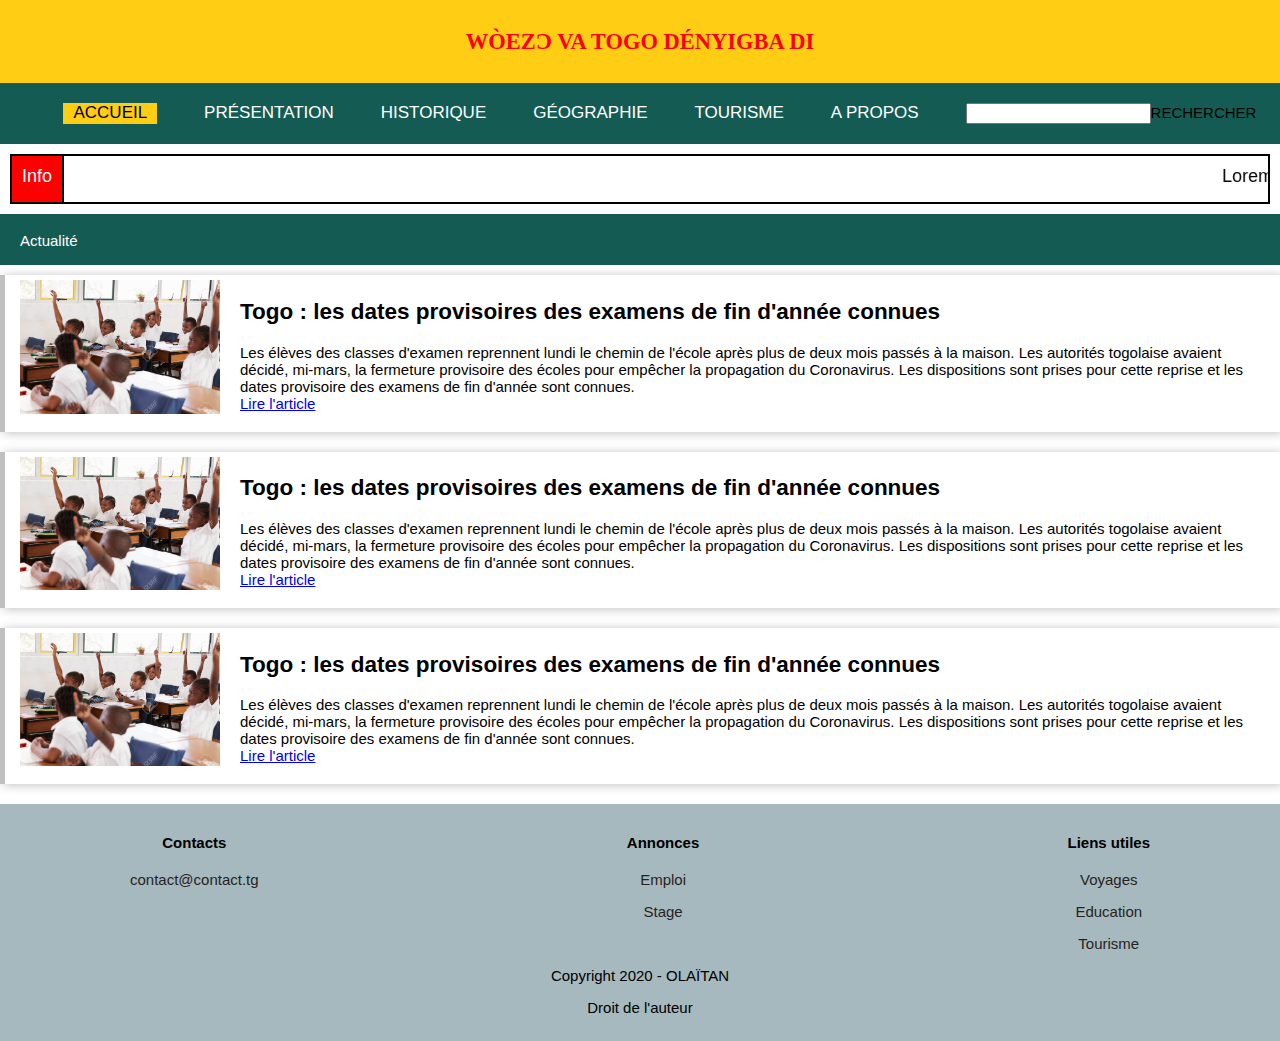
<file: index.html>
<!doctype html>
<html lang="fr">

<head>
    <meta charset="utf-8"/>
    <title>Togo - accueil</title>
    <link rel="shortcut icon" href="images/flag.ico" />
    <link rel="stylesheet" type="text/css" href="togo_index.css">

</head>


<body>

    <div id="contenu">
        <!--Partie header du site-->
        <div class="nav">
            <div class="titre">
                <h2>Wòezɔ va Togo dényigba di</h2>
            </div>
            <nav class="menu">
                <ul>
                    <li class="active"><a href="index.html">Accueil</a></li>
                    <li><a href="presentation.html">Présentation</a></li>
                    <li><a href="historique.html">Historique</a></li>
                    <li><a href="geographie.html">Géographie</a></li>
                    <li><a href="tourisme.html">Tourisme</a></li>
                    <li><a href="apropos.html">A propos</a></li>
                    <li><label><input type="search" name="txtcache" id="txtcache"/>Rechercher </label> </li>
                </ul>
            </nav>
        </div>
        <!--Fin de la partie header du site-->

        <!--Info importants-->
        <div class="info">
            <div>Info</div>
            <div>
                <marquee>Lorem ipsum dolor sit amet consectetur adipisicing elit. Nam consequuntur numquam esse ducimus autem incidunt corporis, laboriosam, aperiam hic dolorem ipsum nostrum qui consectetur accusantium illo ratione magnam? Possimus, laborum!</marquee>
            </div>
        </div>
        <!--Fin des info-->

        <!--Contenu de la page-->
        <div class="contenu-page">
            <div class="grand-titre">
                <p>Actualité</p>
            </div>

            <div class="liste-article">
                <article>
                    <div class="image-article">
                        <img src="images/rentre.jpg">
                    </div>
                    <div>
                        <h2> Togo : les dates provisoires des examens de fin d'année connues</h2>
                        <p>
                            Les élèves des classes d'examen reprennent lundi le chemin de l'école après plus de deux mois passés à la maison. Les autorités togolaise avaient décidé, mi-mars, la fermeture provisoire des écoles pour empêcher la propagation du Coronavirus. Les dispositions
                            sont prises pour cette reprise et les dates provisoire des examens de fin d'année sont connues. <br> <a href="https://togobreakingnews.info/index.php/rubriques/education/item/6074-togo-les-dates-provisoires-des-examens-de-fin-d-annee-connues">Lire l'article</a>
                        </p>
                    </div>
                </article>

                <article>
                    <div class="image-article">
                        <img src="images/rentre.jpg">
                    </div>
                    <div>
                        <h2> Togo : les dates provisoires des examens de fin d'année connues</h2>
                        <p>
                            Les élèves des classes d'examen reprennent lundi le chemin de l'école après plus de deux mois passés à la maison. Les autorités togolaise avaient décidé, mi-mars, la fermeture provisoire des écoles pour empêcher la propagation du Coronavirus. Les dispositions
                            sont prises pour cette reprise et les dates provisoire des examens de fin d'année sont connues. <br> <a href="https://togobreakingnews.info/index.php/rubriques/education/item/6074-togo-les-dates-provisoires-des-examens-de-fin-d-annee-connues">Lire l'article</a>
                        </p>
                    </div>
                </article>

                <article>
                    <div class="image-article">
                        <img src="images/rentre.jpg">
                    </div>
                    <div>
                        <h2> Togo : les dates provisoires des examens de fin d'année connues</h2>
                        <p>
                            Les élèves des classes d'examen reprennent lundi le chemin de l'école après plus de deux mois passés à la maison. Les autorités togolaise avaient décidé, mi-mars, la fermeture provisoire des écoles pour empêcher la propagation du Coronavirus. Les dispositions
                            sont prises pour cette reprise et les dates provisoire des examens de fin d'année sont connues. <br> <a href="https://togobreakingnews.info/index.php/rubriques/education/item/6074-togo-les-dates-provisoires-des-examens-de-fin-d-annee-connues">Lire l'article</a>
                        </p>
                    </div>
                </article>

            </div>
        </div>

        <!--Fin du contenu du site-->

        <!--Pied de la page-->
        <footer>
            <!--Liste des lien du footer-->
            <div class="lien">
                <div>
                    <h4>Contacts</h4>
                    <a href="#">    <p>contact@contact.tg</p>     </a>
                </div>
                <div>
                    <h4>Annonces</h4>
                    <a href="#">    <p>Emploi</p>    </a>
                    <a href="#">    <p>Stage</p>    </a>
                </div>
                <div>
                    <h4>Liens utiles</h4>
                    <a href="#">    <p>Voyages</h4>    </a>
                    <a href="#">    <p>Education</p>    </a>
                    <a href="#">    <p>Tourisme</p>    </a>
                </div>
            </div>
            <!--Partie copyright du footer-->
            <div class="copyright">
                <span>Copyright 2020 - OLAÏTAN</span>
                <p>Droit de l'auteur</p>
            </div>
        </footer>
        <!--Fin du pied de la page-->

    </div>

</body>

</html>
</file>
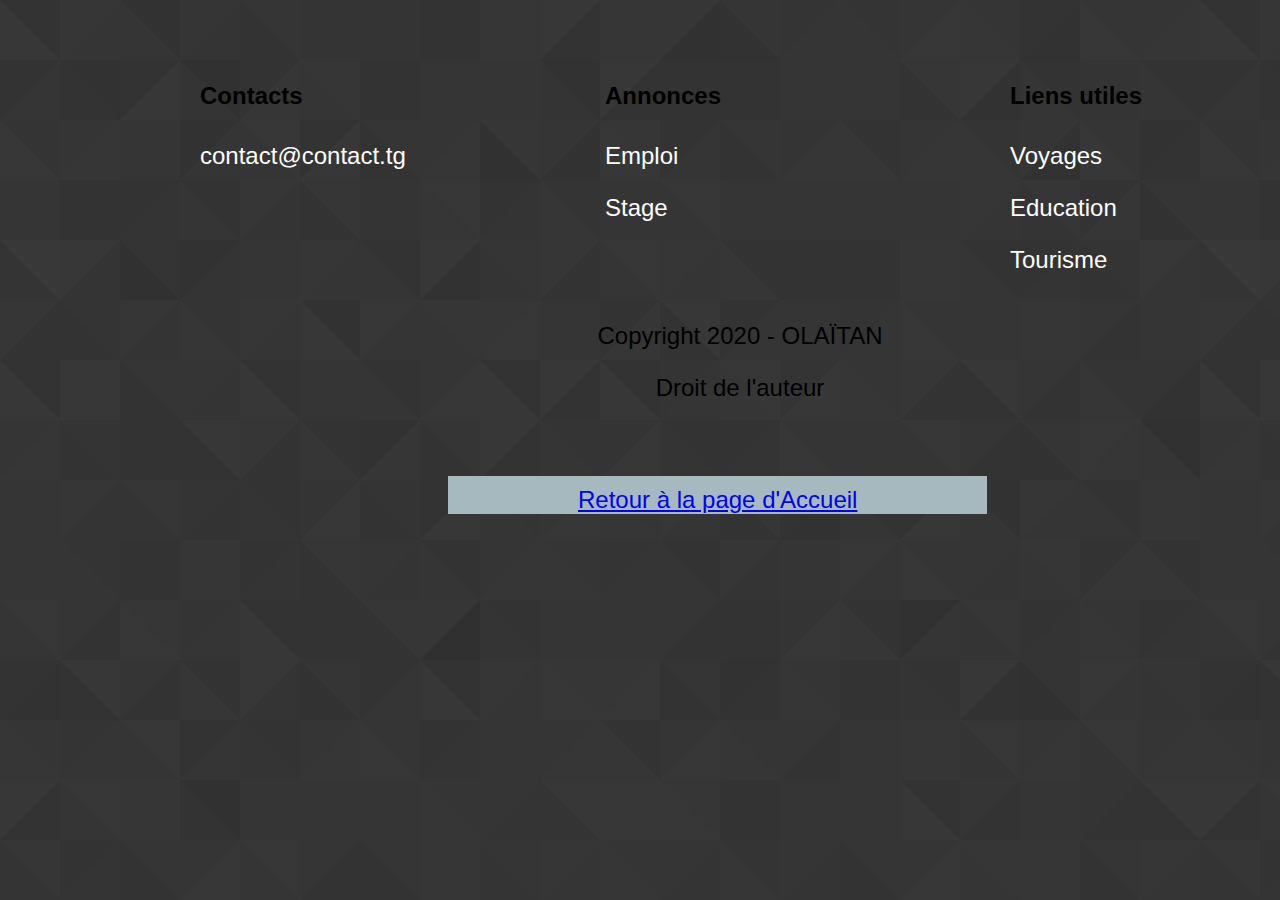
<file: apropos.html>
<!doctype html>
<html lang="fr">
<head>
    <meta charset="utf-8" />
    <title>A propos-Togo</title>
    <link rel="shortcut icon" href="images/flag.ico" />
	<link rel="stylesheet" type="text/css" href="togo_index.css">
</head>

<body id="apropos">
	<div class="contenu">

		<div class="lien_propos">
            <div>
                <h4>Contacts</h4>
                <a href="#">    <p>contact@contact.tg</p>     </a>
            </div>
            <div>
                <h4>Annonces</h4>
                    <a href="#">    <p>Emploi</p>    </a>
                    <a href="#">    <p>Stage</p>    </a>
            </div>
            <div>
                <h4>Liens utiles</h4>
                    <a href="#">    <p>Voyages</p>    </a>
                    <a href="#">    <p>Education</p>    </a>
                    <a href="#">    <p>Tourisme</p>    </a>
            </div>
            </div>

            <div class="copyright">
                <p align="center">Copyright 2020 - OLAÏTAN</p>
                <p align="center">Droit de l'auteur</p>
            </div>
		</div>
		<!--Fin du contenu du site-->      
    
		<footer class="foot_propos">
			<a href="index.html">Retour à la page d'Accueil</a>
		</footer>
	</div>

</body>


</html>
</file>
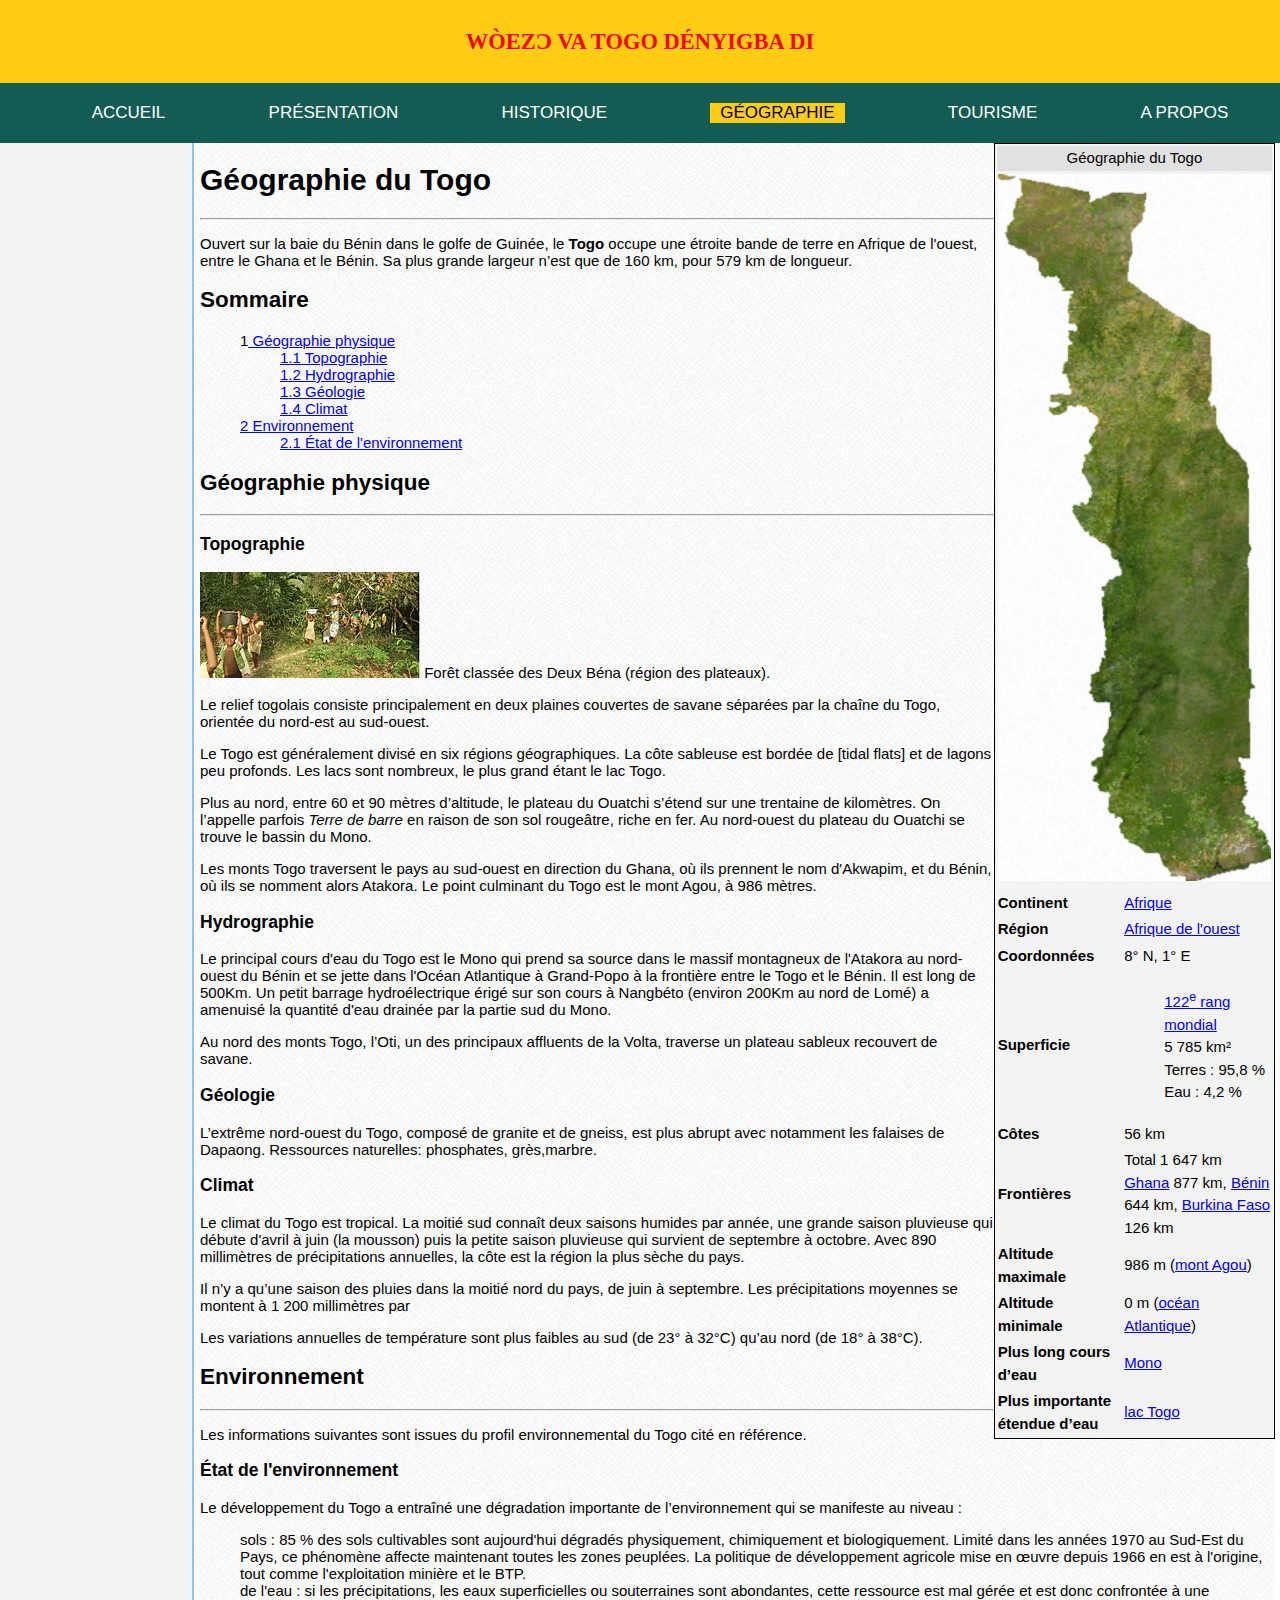
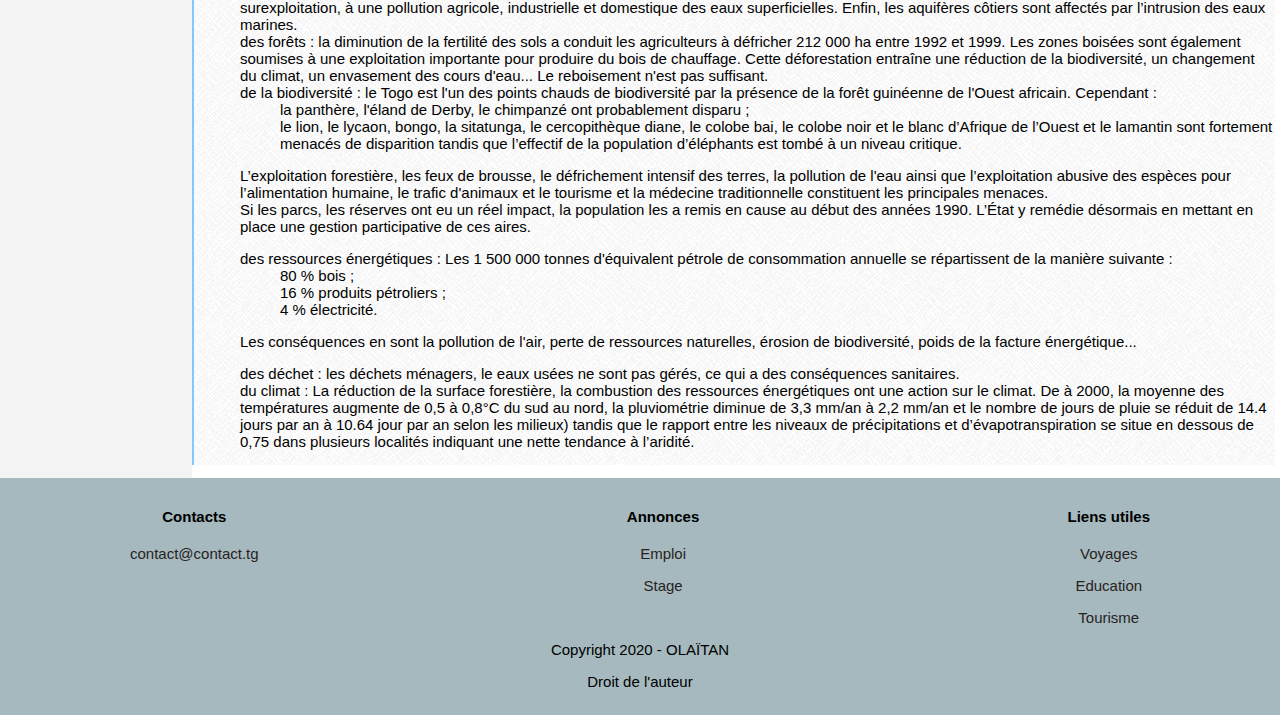
<file: geographie.html>
<!doctype html>
<html lang="fr">

<head>
    <meta charset="utf-8"/>
    <title>Géographie-Togo</title>
    <link rel="shortcut icon" href="images/flag.ico" />
    <link rel="stylesheet" type="text/css" href="togo_index.css">
</head>


<body>

        <!--Contenu de la page-->
    <div id="contenu">
        <!--Partie header du site-->
        <div class="nav">
            <div class="titre">
                <h2>Wòezɔ va Togo dényigba di</h2>
            </div>
            <nav class="menu">
                <ul>
                    <li><a href="index.html">Accueil</a></li>
                    <li><a href="presentation.html">Présentation</a></li>
                    <li><a href="historique.html">Historique</a></li>
                    <li class="active"><a href="geographie.html">Géographie</a></li>
                    <li><a href="tourisme.html">Tourisme</a></li>
                    <li><a href="apropos.html">A propos</a></li>
                </ul>
            </nav>
        </div>
        <!--Fin de la partie header du site-->
    <div id="bloc">
        <div class="lisiere">
        </div>
        
        <div class="geo">
                <aside class="geotg">
                <!--Table contenant un bref resumé sur la géographie -->
                <table>
                    <tbody>
                        <tr>
                            <td colspan="2" class="entete">Géographie du Togo</td>
                        </tr>
                        <tr>
                            <td colspan="2" class="togo_geo"><img alt="carte : Géographie du Togo" src="images/Togo_sat.png"></td>
                        </tr>
                        <tr>
                            <th scope="row">Continent</th>
                            <td><a href="https://fr.wikipedia.org/wiki/Afrique">Afrique</a></td>
                        </tr>
                        <tr>
                            <th scope="row">Région</th>
                            <td><a href="https://fr.wikipedia.org/wiki/Afrique_de_l%27ouest">Afrique de l'ouest</a></td>
                        </tr>
                        <tr>
                            <th scope="row">Coordonnées</th>
                            <td>8° N, 1° E</td>
                        </tr>
                        <tr>
                            <th scope="row">Superficie</th>
                            <td>
                                <ul>
                                    <li><a href="https://fr.wikipedia.org/wiki/Liste_des_pays_et_territoires_par_superficie">122<sup>e</sup> rang mondial</a></li>
                                    <li>5 785 km²</li>
                                    <li>Terres : 95,8 % </li>
                                    <li>Eau : 4,2 %</li>
                                </ul>
                            </td>
                        </tr>
                        <tr>
                            <th scope="row">Côtes</th>
                            <td>56 km</td>
                        </tr>
                        <tr>
                                        <th scope="row">Frontières</th>
                                        <td>Total 1 647 km<br> <a href="https://fr.wikipedia.org/wiki/Ghana">Ghana</a> 877 km, <a href="https://fr.wikipedia.org/wiki/B%C3%A9nin">Bénin</a> 644 km, <a href="https://fr.wikipedia.org/wiki/Burkina_Faso">Burkina Faso</a> 126 km</td>
                                    </tr>
                                    <tr>
                                            <th scope="row">Altitude maximale</th>
                                            <td>986 m (<a href="https://fr.wikipedia.org/wiki/Mont_Agou">mont Agou</a>)</td>
                                    </tr>
                                    <tr>
                                        <th scope="row">Altitude minimale</th>
                                        <td>0 m (<a href="https://fr.wikipedia.org/wiki/Oc%C3%A9an_Atlantique">océan Atlantique</a>)</td>
                                    </tr>
                                    <tr>
                                        <th scope="row">Plus long cours d’eau</th>
                                        <td><a href="https://fr.wikipedia.org/wiki/Mono_(fleuve)">Mono</a></td>
                                    </tr>
                                        <tr><th scope="row">Plus importante étendue d’eau</th>
                                        <td><a href="https://fr.wikipedia.org/wiki/Lac_Togo">lac Togo</a></td>
                                    </tr>
                                </tbody>
                            </table>                
                        </aside>

                <h1>Géographie du Togo</h1> <hr/>

                <p>Ouvert sur la baie du Bénin dans le golfe de Guinée, le <b>Togo</b> occupe une étroite bande de terre en Afrique de l'ouest, entre le Ghana</a> et le Bénin. Sa plus grande largeur n’est que de 160 km, pour 579 km de longueur.
                </p>
                <div class="sommaire">
                    <h2>Sommaire</h2>
                    <ul>
                        <li>  1<a href="#Géographie_physique"> Géographie physique</a>
                        <ul>
                            <li><a href="#Topographie">1.1 Topographie</a> </li>
                            <li><a href="#Hydrographie">1.2 Hydrographie </a></li>
                            <li><a href="#Géologie">1.3 Géologie </a></li>
                            <li><a href="#Climat">1.4 Climat </a></li>
                        </ul>
                        </li>
                        <li ><a href="#Environnement">2 Environnement</a>
                        <ul>
                            <li><a href="#État_de_lenvironnement">2.1 État de l'environnement</a> </li>
                        </ul>
                        </li>
                    </ul>
                </div>

                <h2 id="Géographie_physique">Géographie physique</h2>   <hr/>
                <h3 id="Topographie">Topographie</h3>
                <div> 
                    <img class="img_geo" src="images/220px-The_water_fetchers.jpg"> 
                    Forêt classée des Deux Béna (région des plateaux).
                </div>
                <p>Le relief togolais consiste principalement en deux plaines couvertes de savane séparées par la chaîne du Togo, orientée du nord-est au sud-ouest.</p>
                <p>Le Togo est généralement divisé en six régions géographiques. La côte sableuse est bordée de [tidal flats] et de lagons peu profonds. Les lacs sont nombreux, le plus grand étant le lac Togo.</p>
                <p>Plus au nord, entre 60 et 90 mètres d’altitude, le plateau du Ouatchi s’étend sur une trentaine de kilomètres. On l’appelle parfois <i>Terre de barre</i> en raison de son sol rougeâtre, riche en fer. Au nord-ouest du plateau du Ouatchi se trouve le bassin du Mono.</p>
                <p>Les monts Togo traversent le pays au sud-ouest en direction du Ghana, où ils prennent le nom d'Akwapim, et du Bénin, où ils se nomment alors Atakora. Le point culminant du Togo est le mont Agou, à 986 mètres.</p>

                <h3 id="Hydrographie">Hydrographie</h3>
                <p>Le principal cours d'eau du Togo est le Mono qui prend sa source dans le massif montagneux de l'Atakora au nord-ouest du Bénin et se jette dans l'Océan Atlantique à Grand-Popo à la frontière entre le Togo et le Bénin. Il est long de 500Km. Un petit barrage hydroélectrique érigé sur son cours à Nangbéto (environ 200Km au nord de Lomé) a amenuisé la quantité d'eau drainée par la partie sud du Mono.</p>
                <p>Au nord des monts Togo, l’Oti, un des principaux affluents de la Volta, traverse un plateau sableux recouvert de savane.</p>

                <h3 id="Géologie">Géologie</h3>
                <p>L’extrême nord-ouest du Togo, composé de granite et de gneiss, est plus abrupt avec notamment les falaises de Dapaong.
                Ressources naturelles: phosphates, grès,marbre.</p>

                <h3 id="Climat">Climat</h3>
                <p>Le climat du Togo est tropical. La moitié sud connaît deux saisons humides par année, une grande saison pluvieuse qui débute d'avril à juin (la mousson) puis la petite saison pluvieuse qui survient de septembre à octobre. Avec 890 millimètres de précipitations annuelles, la côte est la région la plus sèche du pays.</p>
                <p>Il n’y a qu’une saison des pluies dans la moitié nord du pays, de juin à septembre. Les précipitations moyennes se montent à 1 200 millimètres par </p>
                <p>Les variations annuelles de température sont plus faibles au sud (de 23° à 32°C) qu’au nord (de 18° à 38°C).</p>

                <h2 id="Environnement">Environnement</h2>   <hr/>
                <p>Les informations suivantes sont issues du profil environnemental du Togo cité en référence.</p>

                <h3 id="État_de_lenvironnement">État de l'environnement</h3>
                <p>
                    Le développement du Togo a entraîné une dégradation importante de l’environnement qui se manifeste au niveau :
                </p>
                <ul>
                    <li>
                     sols : 85 % des sols cultivables sont aujourd'hui dégradés physiquement, chimiquement et biologiquement. Limité dans les années 1970 au Sud-Est du Pays, ce phénomène affecte maintenant toutes les zones peuplées. La politique de développement agricole mise en œuvre depuis 1966 en est à l'origine, tout comme l'exploitation minière et le BTP.
                    </li>
                    <li>
                        de l'eau : si les précipitations, les eaux superficielles ou souterraines sont abondantes, cette ressource est mal gérée et est donc confrontée à une surexploitation, à une pollution agricole, industrielle et domestique des eaux superficielles. Enfin, les aquifères côtiers sont affectés par l’intrusion des eaux marines.
                    </li>
                    <li>
                        des forêts : la diminution de la fertilité des sols a conduit les agriculteurs à défricher 212 000 ha entre 1992 et 1999. Les zones boisées sont également soumises à une exploitation importante pour produire du bois de chauffage. Cette déforestation entraîne une réduction de la biodiversité, un changement du climat, un envasement des cours d'eau... Le reboisement n'est pas suffisant.
                    </li>
                    <li>
                        de la biodiversité : le Togo est l'un des points chauds de biodiversité par la présence de la forêt guinéenne de l'Ouest africain. Cependant :
                        <ul>
                            <li>la panthère, l'éland de Derby, le chimpanzé ont probablement disparu ;</li>
                            <li>le lion, le lycaon, bongo, la sitatunga, le cercopithèque diane, le colobe bai, le colobe noir et le blanc d’Afrique de l’Ouest et le lamantin sont fortement menacés de disparition tandis que l’effectif de la population d’éléphants est tombé à un niveau critique.</li>
                        </ul>
                    </li>
                </ul>
                <dl>
                    <dd>L’exploitation forestière, les feux de brousse, le défrichement intensif des terres, la pollution de l'eau ainsi que l’exploitation abusive des espèces pour l’alimentation humaine, le trafic d'animaux et le tourisme et la médecine traditionnelle constituent les principales menaces.</dd>
                    <dd>Si les parcs, les réserves ont eu un réel impact, la population les a remis en cause au début des années 1990. L’État y remédie désormais en mettant en place une gestion participative de ces aires.</dd>
                </dl>
                <ul>
                    <li>des ressources énergétiques : Les 1 500 000 tonnes d'équivalent pétrole de consommation annuelle se répartissent de la manière suivante :
                        <ul>
                            <li>80 % bois ;</li>
                            <li>16 % produits pétroliers ;</li>
                            <li>4 % électricité.</li>
                        </ul>
                    </li>
                </ul>
                <dl>
                    <dd>Les conséquences en sont la pollution de l'air, perte de ressources naturelles, érosion de biodiversité, poids de la facture énergétique...</dd>
                </dl>
                <ul>
                    <li>des déchet : les déchets ménagers, le eaux usées ne sont pas gérés, ce qui a des conséquences sanitaires.</li>
                    <li>du climat : La réduction de la surface forestière, la combustion des ressources énergétiques ont une action sur le climat. De à 2000, la moyenne des températures augmente de 0,5 à 0,8°C du sud au nord, la pluviométrie diminue de 3,3 mm/an à 2,2 mm/an et le nombre de jours de pluie se réduit de 14.4 jours par an à 10.64 jour par an selon les milieux) tandis que le rapport entre les niveaux de précipitations et d’évapotranspiration se situe en dessous de 0,75 dans plusieurs localités indiquant une nette tendance à l’aridité.</li>
                </ul>

        </div>
    </div>
        <!--Fin du contenu du site-->


        <!--Pied de la page-->
        <footer>
            <!--Liste des lien du footer-->
            <div class="lien">
                <div>

                    <h4>Contacts</h4>
                    <a href="#">
                        <p>contact@contact.tg</p>
                    </a>
                </div>
                <div>
                    <h4>Annonces</h4>
                    <a href="#">
                        <p>Emploi</p>
                    </a>
                    <a href="#">
                        <p>Stage</p>
                    </a>


                </div>
                <div>
                    <h4>Liens utiles</h4>
                    <a href="#">
                        <p>Voyages</h4>
                    </a>
                    <a href="#">
                        <p>Education</p>
                    </a>
                    <a href="#">
                        <p>Tourisme</p>
                    </a>
                </div>
            </div>
            <!--Partie copyright du footer-->
            <div class="copyright">
                <span>Copyright 2020 - OLAÏTAN</span>
                <p>Droit de l'auteur</p>
            </div>



        </footer>
        <!--Fin du pied de la page-->

    </div>

</body>

</html>
</file>
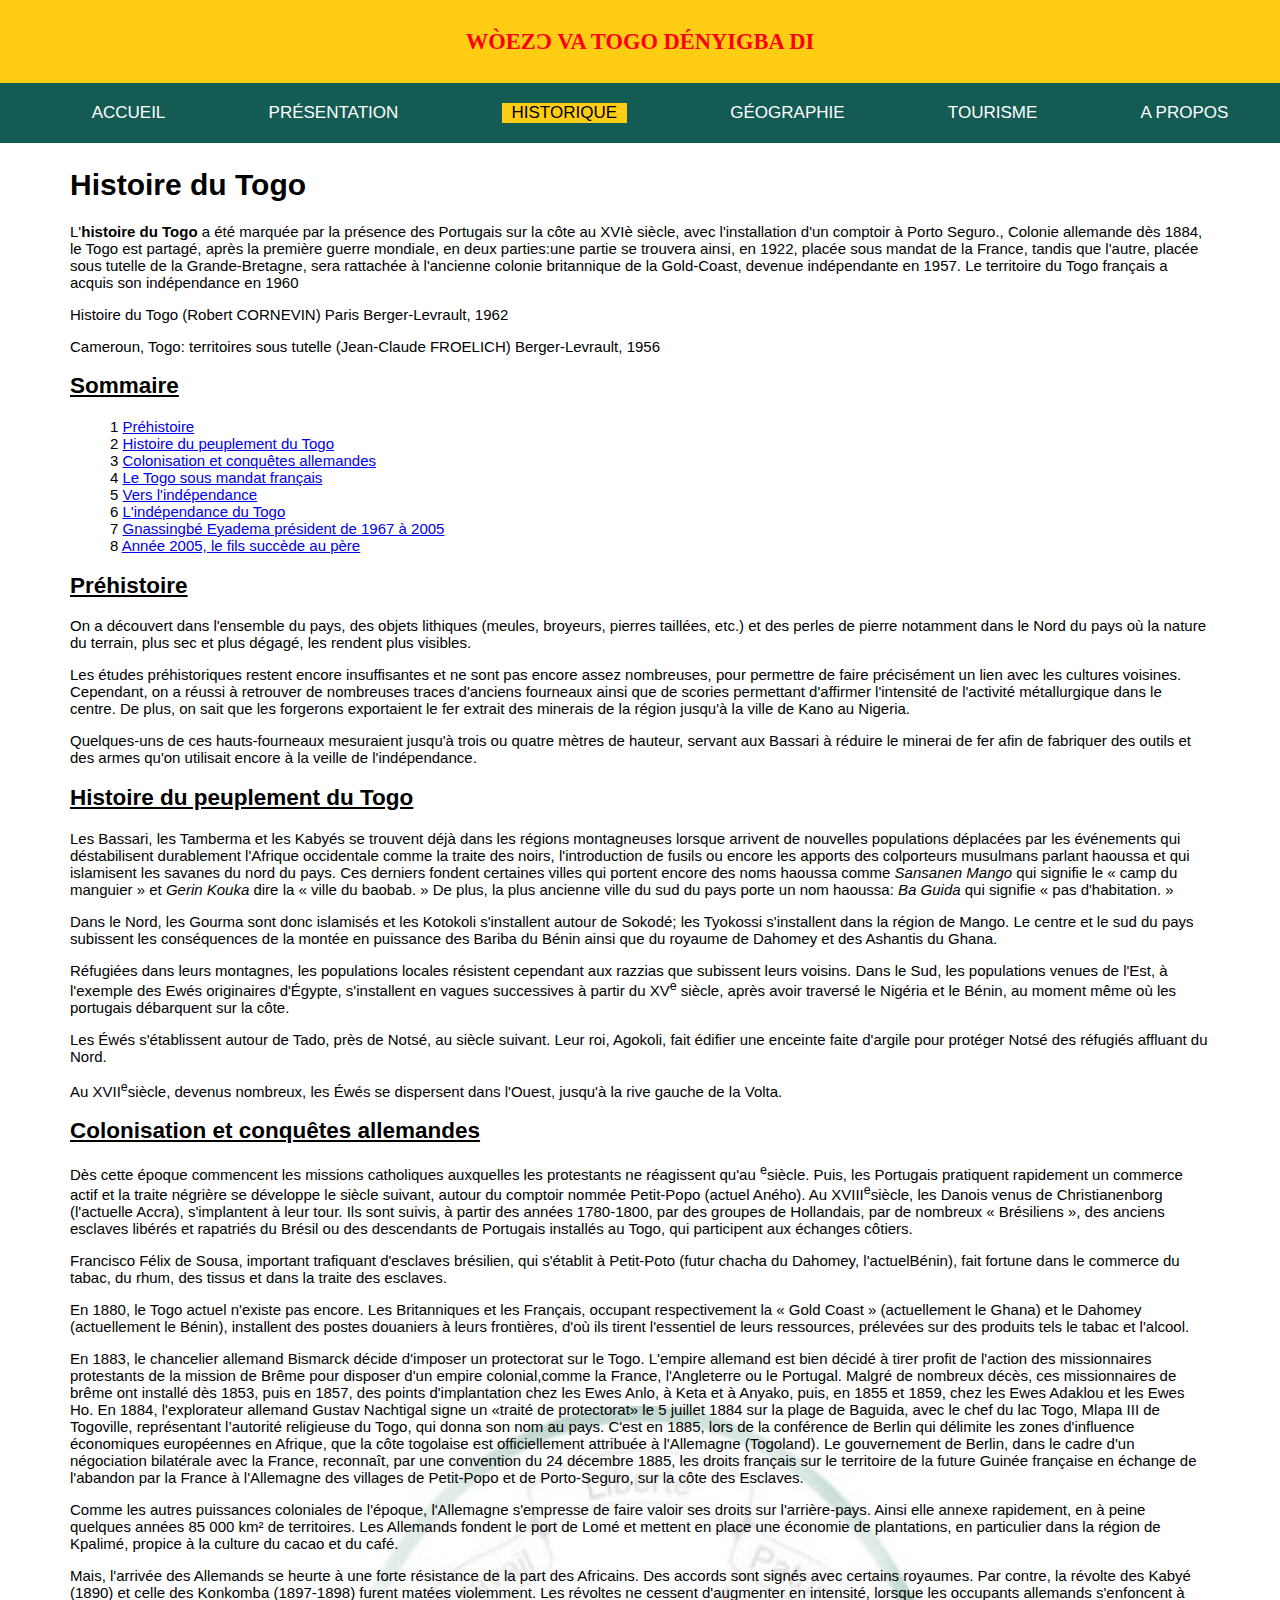
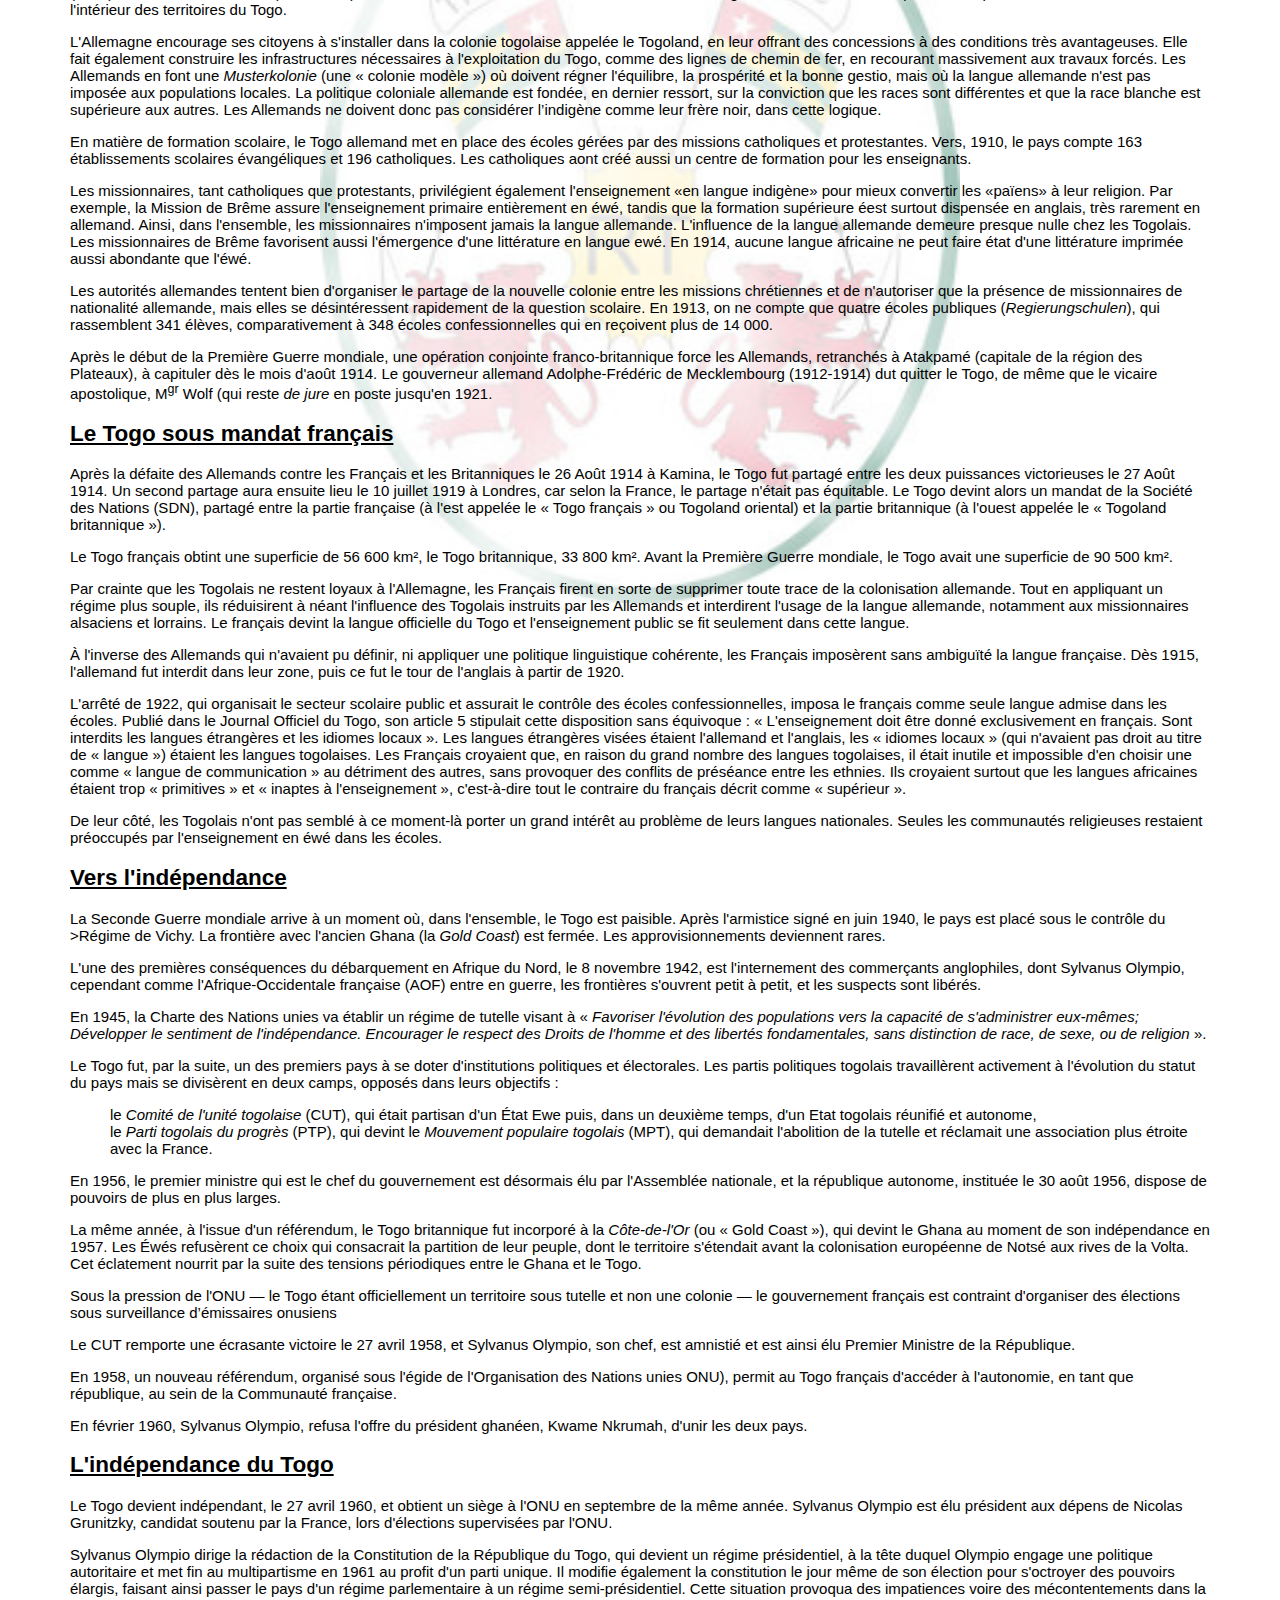
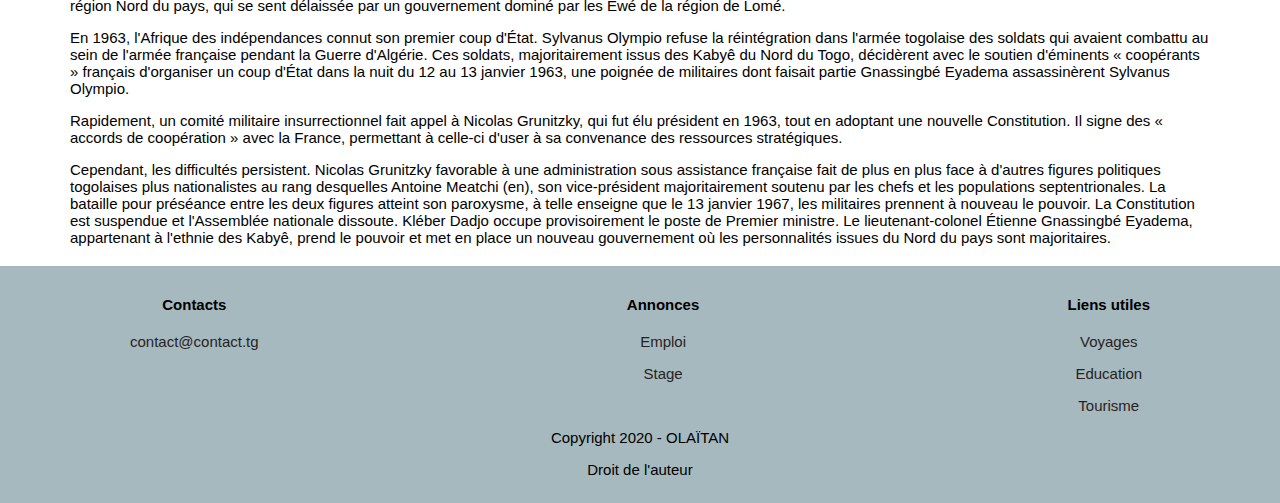
<file: historique.html>
<!doctype html>
<html lang="fr">

<head>
    <meta charset="utf-8" />
    <title>Historique-Togo</title>
    <meta name="author" content="OLAÏTAN semiat oyenike">
    <link rel="shortcut icon" href="images/flag.ico" />
    <link rel="stylesheet" type="text/css" href="togo_index.css">
</head>


<body>

    <div id="contenu">
        <!--Partie header du site-->
        <div class="nav">
            <div class="titre">
                <h2>Wòezɔ va Togo dényigba di</h2>
            </div>
            <nav class="menu">
                <ul>
                    <li><a href="index.html">Accueil</a></li>
                    <li><a href="presentation.html">Présentation</a></li>
                    <li class="active"><a href="historique.html">Historique</a></li>
                    <li><a href="geographie.html">Géographie</a></li>
                    <li><a href="tourisme.html">Tourisme</a></li>
                    <li><a href="apropos.html">A propos</a></li>
                </ul>
            </nav>
        </div>
        <!--Fin de la partie header du site-->


        <!--Contenu de la page-->
        <div class="contenu-pageh">
            <h1>Histoire du Togo</h1>
                <p>
                    L'<b>histoire du Togo</b> a été marquée par la présence des Portugais sur la côte au XVIè siècle, avec l'installation d'un comptoir à Porto Seguro., Colonie allemande dès 1884, le Togo est partagé, après la première guerre mondiale, en deux parties:une partie se trouvera ainsi, en 1922, placée sous mandat de la France, tandis que l'autre, placée sous tutelle de la Grande-Bretagne, sera rattachée à l'ancienne colonie britannique de la Gold-Coast, devenue indépendante en 1957. Le territoire du Togo français a acquis son indépendance en 1960
                </p>
                <p>
                    Histoire du Togo (Robert CORNEVIN) Paris Berger-Levrault, 1962
                </p>
                <p>
                    Cameroun, Togo: territoires sous tutelle (Jean-Claude FROELICH) Berger-Levrault, 1956
                </p>

            <h2><u>Sommaire</u></h2>
                <ul>
                    <li> 
                        1 <a href="#Préhistoire">Préhistoire</a> 
                    </li>
                    <li> 
                        2 <a href="#Histoire_du_peuplement_du_Togo">Histoire du peuplement du Togo</a> 
                    </li>
                    <li> 
                        3 <a href="#Colonisation_et_conquêtes_allemandes">Colonisation et conquêtes allemandes</a> 
                    </li>
                    <li> 
                        4 <a href="#Le_Togo_sous_mandat_français">Le Togo sous mandat français</a> 
                    </li>
                    <li> 
                        5 <a href="#Vers_lindépendance">Vers l'indépendance</a> 
                    </li>
                    <li> 
                        6 <a href="#l'indépendance_du_Togo">L'indépendance du Togo</a> 
                    </li>
                    <li> 
                        7 <a href="
                        #Gnassingbé_Eyadema_président_de_1967_à_2005">Gnassingbé Eyadema président de 1967 à 2005</a> 
                    </li>
                    <li> 
                        8 <a href="#Année_2005,_le_fils_succède_au_père">Année 2005, le fils succède au père</a> 
                    </li>
                </ul>

            <h2 id="Préhistoire"><u>Préhistoire</u></h2>
                <p>
                    On a découvert dans l'ensemble du pays, des objets lithiques (meules, broyeurs, pierres taillées, etc.) et des perles de pierre  notamment dans le Nord du pays où la nature du terrain, plus sec et plus dégagé, les rendent plus visibles.
                </p>
                <p>
                    Les études préhistoriques restent encore insuffisantes et ne sont pas encore assez nombreuses, pour permettre de faire précisément un lien avec les cultures voisines. Cependant, on a réussi à retrouver de nombreuses traces d'anciens fourneaux ainsi que de scories permettant d'affirmer l'intensité de l'activité métallurgique dans le centre. De plus, on sait que les forgerons exportaient le fer extrait des minerais de la région jusqu'à la ville de Kano au Nigeria.
                </p>
                <p>
                    Quelques-uns de ces hauts-fourneaux mesuraient jusqu'à trois ou quatre mètres de hauteur, servant aux Bassari à réduire le minerai de fer afin de fabriquer des outils et des armes qu'on utilisait encore à la veille de l'indépendance.
                </p>
            <h2 id="Histoire_du_peuplement_du_Togo"><u>Histoire du peuplement du Togo</u></h2>
                <p>
                    Les Bassari, les Tamberma et les Kabyés se trouvent déjà dans les régions montagneuses lorsque arrivent de nouvelles populations déplacées par les événements qui déstabilisent durablement l'Afrique occidentale comme la traite des noirs, l'introduction de fusils ou encore les apports des colporteurs musulmans parlant haoussa et qui islamisent les savanes du nord du pays. Ces derniers fondent certaines villes qui portent encore des noms haoussa comme <i>Sansanen Mango</i> qui signifie le « camp du manguier » et <i>Gerin Kouka</i> dire la « ville du baobab. » De plus, la plus ancienne ville du sud du pays porte un nom haoussa: <i>Ba Guida</i> qui signifie « pas d'habitation. »
                </p>
                <p>
                    Dans le Nord, les Gourma sont donc islamisés et les Kotokoli s'installent autour de Sokodé; les Tyokossi s'installent dans la région de Mango. Le centre et le sud du pays subissent les conséquences de la montée en puissance des Bariba du Bénin ainsi que du royaume de Dahomey et des Ashantis du Ghana.
                </p>
                <p>
                    Réfugiées dans leurs montagnes, les populations locales résistent cependant aux razzias que subissent leurs voisins. Dans le Sud, les populations venues de l'Est, à l'exemple des Ewés originaires d'Égypte, s'installent en vagues successives à partir du XV<sup>e</sup> siècle, après avoir traversé le Nigéria et le Bénin, au moment même où les portugais débarquent sur la côte.
                </p>
                <p>
                    Les Éwés s'établissent autour de Tado, près de Notsé, au siècle suivant. Leur roi, Agokoli, fait édifier une enceinte faite d'argile  pour protéger Notsé des réfugiés affluant du Nord.
                </p>
                <p>
                    Au XVII<sup>e</sup>siècle, devenus nombreux, les Éwés se dispersent dans l'Ouest, jusqu'à la rive gauche de la Volta.
                </p>
            <h2 id="Colonisation_et_conquêtes_allemandes"><u>Colonisation et conquêtes allemandes</u></h2>
                <p>
                    Dès cette époque commencent les missions catholiques auxquelles les protestants ne réagissent qu'au <sup>e</sup>siècle. Puis, les Portugais pratiquent rapidement un commerce actif et la traite négrière se développe le siècle suivant, autour du comptoir nommée Petit-Popo (actuel Aného). Au XVIII<sup>e</sup>siècle, les Danois venus de Christianenborg (l'actuelle Accra), s'implantent à leur tour. Ils sont suivis, à partir des années 1780-1800, par des groupes de Hollandais, par de nombreux « Brésiliens », des anciens esclaves libérés et rapatriés du Brésil ou des descendants de Portugais installés au Togo, qui participent aux échanges côtiers.
                </p>
                <p>
                    Francisco Félix de Sousa, important trafiquant d'esclaves brésilien, qui s'établit à Petit-Poto (futur chacha du Dahomey, l'actuelBénin</a>), fait fortune dans le commerce du tabac, du rhum, des tissus et dans la traite des esclaves.
                </p>
                <p>
                    En 1880, le Togo actuel n'existe pas encore. Les Britanniques et les Français, occupant respectivement la « Gold Coast » (actuellement le Ghana) et le Dahomey (actuellement le Bénin), installent des postes douaniers à leurs frontières, d'où ils tirent l'essentiel de leurs ressources, prélevées sur des produits tels le tabac et l'alcool.
                </p>
                <p>
                    En 1883, le chancelier allemand Bismarck décide d'imposer un protectorat sur le Togo. L'empire allemand est bien décidé à tirer profit de l'action des missionnaires protestants de la mission de Brême pour disposer d'un empire colonial,comme la France, l'Angleterre ou le Portugal. Malgré de nombreux décès, ces missionnaires de brême ont installé dès 1853, puis en 1857, des points d'implantation chez les Ewes Anlo, à Keta et à Anyako, puis, en 1855 et 1859, chez les Ewes Adaklou et les Ewes Ho. En 1884, l'explorateur allemand Gustav Nachtigal signe un «traité de protectorat» le 5 juillet 1884 sur la plage de Baguida, avec le chef du lac Togo, Mlapa III de Togoville, représentant l’autorité religieuse du Togo, qui donna son nom au pays. C'est en 1885, lors de la conférence de Berlin qui délimite les zones d'influence économiques européennes en Afrique, que la côte togolaise est officiellement attribuée à l'Allemagne (Togoland). Le gouvernement de Berlin, dans le cadre d'un négociation bilatérale avec la France, reconnaît, par une convention du 24 décembre 1885, les droits français sur le territoire de la future Guinée française en échange de l'abandon par la France à l'Allemagne des villages de Petit-Popo et de Porto-Seguro, sur la côte des Esclaves.
                </p>
                <p>
                    Comme les autres puissances coloniales de l'époque, l'Allemagne s'empresse de faire valoir ses droits sur l'arrière-pays. Ainsi elle annexe rapidement, en à peine quelques années 85 000 km² de territoires. Les Allemands fondent le port de Lomé et mettent en place une économie de plantations, en particulier dans la région de Kpalimé, propice à la culture du cacao et du café.
                </p>
                <p>
                    Mais, l'arrivée des Allemands se heurte à une forte résistance de la part des Africains. Des accords sont signés avec certains royaumes. Par contre, la révolte des Kabyé (1890) et celle des Konkomba (1897-1898) furent matées violemment. Les révoltes ne cessent d'augmenter en intensité, lorsque les occupants allemands s'enfoncent à l'intérieur des territoires du Togo.
                </p>
                <p>
                    L'Allemagne encourage ses citoyens à s'installer dans la colonie togolaise appelée le Togoland, en leur offrant des concessions à des conditions très avantageuses. Elle fait également construire les infrastructures nécessaires à l'exploitation du Togo, comme des lignes de chemin de fer, en recourant massivement aux travaux forcés. Les Allemands en font une <i>Musterkolonie</i> (une « colonie modèle ») où doivent régner l'équilibre, la prospérité et la bonne gestio, mais où la langue allemande n'est pas imposée aux populations locales. La politique coloniale allemande est fondée, en dernier ressort, sur la conviction que les races sont différentes et que la race blanche est supérieure aux autres. Les Allemands ne doivent donc pas considérer l’indigène comme leur frère noir, dans cette logique.
                </p>
                <p>
                    En matière de formation scolaire, le Togo allemand met en place des écoles gérées par des missions catholiques et protestantes. Vers, 1910, le pays compte 163 établissements scolaires évangéliques et 196 catholiques. Les catholiques aont créé aussi un centre de formation pour les enseignants.
                </p>
                <p>
                    Les missionnaires, tant catholiques que protestants, privilégient également l'enseignement «en langue indigène» pour mieux convertir les «païens» à leur religion. Par exemple, la Mission de Brême assure l'enseignement primaire entièrement en éwé, tandis que la formation supérieure éest surtout dispensée en anglais, très rarement en allemand. Ainsi, dans l'ensemble, les missionnaires n'imposent jamais la langue allemande. L'influence de la langue allemande demeure presque nulle chez les Togolais. Les missionnaires de Brême favorisent aussi l'émergence d'une littérature en langue ewé. En 1914, aucune langue africaine ne peut faire état d'une littérature imprimée aussi abondante que l'éwé.
                </p>
                <p>
                    Les autorités allemandes tentent bien d'organiser le partage de la nouvelle colonie entre les missions chrétiennes et de n'autoriser que la présence de missionnaires de nationalité allemande, mais elles se désintéressent rapidement de la question scolaire. En 1913, on ne compte que quatre écoles publiques (<i>Regierungschulen</i>), qui rassemblent 341 élèves, comparativement à 348 écoles confessionnelles qui en reçoivent plus de 14 000.
                </p>
                <p>
                    Après le début de la Première Guerre mondiale, une opération conjointe franco-britannique force les Allemands, retranchés à Atakpamé (capitale de la région des Plateaux), à capituler dès le mois d'août 1914. Le gouverneur allemand Adolphe-Frédéric de Mecklembourg (1912-1914) dut quitter le Togo, de même que le vicaire apostolique, M<sup>gr</sup> Wolf (qui reste <i>de jure</i> en poste jusqu'en 1921.
                </p>
            <h2 id="Le_Togo_sous_mandat_français"><u>Le Togo sous mandat français</u></h2>
                <p>Après la défaite des Allemands contre les Français et les Britanniques le 26 Août 1914 à Kamina, le Togo fut partagé entre les deux puissances victorieuses le 27 Août 1914. Un second partage aura ensuite lieu le 10 juillet 1919 à Londres,  car selon la France, le partage n'était pas équitable. Le Togo devint alors un mandat de la Société des Nations (SDN), partagé entre la partie française (à l'est appelée le « Togo français » ou Togoland oriental) et la partie britannique (à l'ouest appelée le « Togoland britannique »).
                </p>
                <p>
                    Le Togo français obtint une superficie de 56 600 km², le Togo britannique, 33 800 km². Avant la Première Guerre mondiale, le Togo avait une superficie de 90 500 km².
                </p>
                <p>
                    Par crainte que les Togolais ne restent loyaux à l'Allemagne, les Français firent en sorte de supprimer toute trace de la colonisation allemande. Tout en appliquant un régime plus souple, ils réduisirent à néant l'influence des Togolais instruits par les Allemands et interdirent l'usage de la langue allemande, notamment aux missionnaires alsaciens et lorrains. Le français devint la langue officielle du Togo et l'enseignement public se fit seulement dans cette langue.
                </p>
                <p>
                    À l'inverse des Allemands qui n'avaient pu définir, ni appliquer une politique linguistique cohérente, les Français imposèrent sans ambiguïté la langue française. Dès 1915, l'allemand fut interdit dans leur zone, puis ce fut le tour de l'anglais à partir de 1920. 
                </p>
                <p>
                    L'arrêté de 1922, qui organisait le secteur scolaire public et assurait le contrôle des écoles confessionnelles, imposa le français comme seule langue admise dans les écoles. Publié dans le Journal Officiel du Togo, son article 5 stipulait cette disposition sans équivoque : « L'enseignement doit être donné exclusivement en français. Sont interdits les langues étrangères et les idiomes locaux ». Les langues étrangères visées étaient l'allemand et l'anglais, les « idiomes locaux » (qui n'avaient pas droit au titre de « langue ») étaient les langues togolaises. Les Français croyaient que, en raison du grand nombre des langues togolaises, il était inutile et impossible d'en choisir une comme « langue de communication » au détriment des autres, sans provoquer des conflits de préséance entre les ethnies. Ils croyaient surtout  que les langues africaines étaient trop « primitives » et « inaptes à l'enseignement », c'est-à-dire tout le contraire du français décrit comme « supérieur ».
                </p>
                <p>
                    De leur côté, les Togolais n'ont pas semblé à ce moment-là porter un grand intérêt au problème de leurs langues nationales. Seules les communautés religieuses restaient préoccupés par l'enseignement en éwé dans les écoles.
                </p>
            <h2 id="Vers_l'indépendance"><u>Vers l'indépendance</u></h2>
                <p>
                    La Seconde Guerre mondiale arrive à un moment où, dans l'ensemble, le Togo est paisible. Après l'armistice signé en juin 1940, le pays est placé sous le contrôle du >Régime de Vichy. La frontière avec l'ancien Ghana (la <i>Gold Coast</i>) est fermée. Les approvisionnements deviennent rares.
                </p>
                <p>
                    L'une des premières conséquences du débarquement en Afrique du Nord, le 8 novembre 1942, est l'internement des commerçants anglophiles, dont Sylvanus Olympio, cependant comme l'Afrique-Occidentale française (AOF) entre en guerre, les frontières s'ouvrent petit à petit, et les suspects sont libérés.
                </p>
                <p>
                    En 1945, la Charte des Nations unies va établir un régime de tutelle visant à « <i>Favoriser l'évolution des populations vers la capacité de s'administrer eux-mêmes; Développer le sentiment de l'indépendance. Encourager le respect des Droits de l'homme et des libertés fondamentales, sans distinction de race, de sexe, ou de religion</i> ».
                </p>
                <p>
                    Le Togo fut, par la suite, un des premiers pays à se doter d'institutions politiques et électorales. Les partis politiques togolais travaillèrent activement à l'évolution du statut du pays mais se divisèrent en deux camps, opposés dans leurs objectifs :
                </p>
                <ul>
                    <li>
                        le <i>Comité de l'unité togolaise</i> (CUT), qui était partisan d'un État Ewe puis, dans un deuxième temps, d'un Etat togolais réunifié et autonome,
                    </li>
                    <li>
                        le <i>Parti togolais du progrès</i> (PTP), qui devint le <i>Mouvement populaire togolais</i> (MPT), qui demandait l'abolition de la tutelle et réclamait une association plus étroite avec la France.
                    </li>
                </ul>
                <p>
                    En 1956, le premier ministre qui est le chef du gouvernement est désormais élu par l'Assemblée nationale, et la république autonome, instituée le 30 août 1956, dispose de pouvoirs de plus en plus larges.
                </p>
                <p>
                    La même année, à l'issue d'un référendum, le Togo britannique fut incorporé à la <i>Côte-de-l'Or</i> (ou « Gold Coast »), qui devint le Ghana au moment de son indépendance en 1957. Les Éwés refusèrent ce choix qui consacrait la partition de leur peuple, dont le territoire s'étendait avant la colonisation européenne de Notsé aux rives de la Volta. Cet éclatement nourrit par la suite des tensions périodiques entre le Ghana et le Togo.
                </p>
                <p>
                    Sous la pression de l'ONU  — le Togo étant officiellement un territoire sous tutelle et non une colonie — le gouvernement français est contraint d'organiser des élections sous surveillance d’émissaires onusiens
                </p>
                <p>
                    Le CUT remporte une écrasante victoire le 27 avril 1958, et Sylvanus Olympio, son chef, est amnistié et est ainsi élu Premier Ministre de la République.
                </p>
                <p>
                    En 1958, un nouveau référendum, organisé sous l'égide de l'Organisation des Nations unies ONU), permit au Togo français d'accéder à l'autonomie, en tant que république, au sein de la Communauté française.
                </p>
                <p>
                    En février 1960, Sylvanus Olympio, refusa l'offre du président ghanéen, Kwame Nkrumah, d'unir les deux pays.
                </p>
            <h2 id="l'indépendance_du_Togo"><u>L'indépendance du Togo</u></h2>
                <p>Le Togo devient indépendant, le 27 avril 1960, et obtient un siège à l'ONU en septembre de la même année. Sylvanus Olympio est élu président aux dépens de Nicolas Grunitzky, candidat soutenu par la France, lors d'élections supervisées par l'ONU. 
                </p>
                <p>
                    Sylvanus Olympio dirige la rédaction de la Constitution de la République du Togo, qui devient un régime présidentiel, à la tête duquel Olympio engage une politique autoritaire et met fin au multipartisme en 1961 au profit d'un parti unique. Il modifie également la constitution le jour même de son élection pour s'octroyer des pouvoirs élargis, faisant ainsi passer le pays d'un régime parlementaire à un régime semi-présidentiel. Cette situation provoqua des impatiences voire des mécontentements dans la région Nord du pays, qui se sent délaissée par un gouvernement dominé par les Ewé de la région de Lomé.
                </p>
                <p>
                    En 1963, l'Afrique des indépendances connut son premier coup d'État. Sylvanus Olympio refuse la réintégration dans l'armée togolaise des soldats qui avaient combattu au sein de l'armée française pendant la Guerre d'Algérie. Ces soldats, majoritairement issus des Kabyê du Nord du Togo, décidèrent avec le soutien d'éminents « coopérants » français d'organiser un coup d'État dans la nuit du  12 au 13 janvier 1963, une poignée de militaires dont faisait partie Gnassingbé Eyadema assassinèrent Sylvanus Olympio.
                </p>
                <p>
                    Rapidement, un comité militaire insurrectionnel fait appel à Nicolas Grunitzky, qui fut élu président en 1963, tout en adoptant une nouvelle Constitution. Il signe des « accords de coopération » avec la France, permettant à celle-ci d'user à sa convenance des ressources stratégiques.
                </p>
                <p>
                    Cependant, les difficultés persistent. Nicolas Grunitzky favorable à une administration sous assistance française fait de plus en plus face à d'autres figures politiques togolaises plus nationalistes au rang desquelles Antoine Meatchi (en), son vice-président majoritairement soutenu par les chefs et les populations septentrionales. La bataille pour préséance entre les deux figures atteint son paroxysme, à telle enseigne que le 13 janvier 1967, les militaires prennent à nouveau le pouvoir. La Constitution est suspendue et l'Assemblée nationale dissoute. Kléber Dadjo occupe provisoirement le poste de Premier ministre.
                Le lieutenant-colonel Étienne Gnassingbé Eyadema, appartenant à l'ethnie des Kabyê, prend le pouvoir et met en place un nouveau gouvernement où les personnalités issues du Nord du pays sont majoritaires.
                </p>
        </div>

        <!--Fin du contenu du site-->


        <!--Pied de la page-->
        <footer>
            <!--Liste des lien du footer-->
            <div class="lien">
                <div>

                    <h4>Contacts</h4>
                    <a href="#">
                        <p>contact@contact.tg</p>
                    </a>
                </div>
                <div>
                    <h4>Annonces</h4>
                    <a href="#">
                        <p>Emploi</p>
                    </a>
                    <a href="#">
                        <p>Stage</p>
                    </a>


                </div>
                <div>
                    <h4>Liens utiles</h4>
                    <a href="#">
                        <p>Voyages</h4>
                    </a>
                    <a href="#">
                        <p>Education</p>
                    </a>
                    <a href="#">
                        <p>Tourisme</p>
                    </a>
                </div>
            </div>
            <!--Partie copyright du footer-->
            <div class="copyright">
                <span>Copyright 2020 - OLAÏTAN</span>
                <p>Droit de l'auteur</p>
            </div>



        </footer>
        <!--Fin du pied de la page-->

    </div>

</body>

</html>
</file>
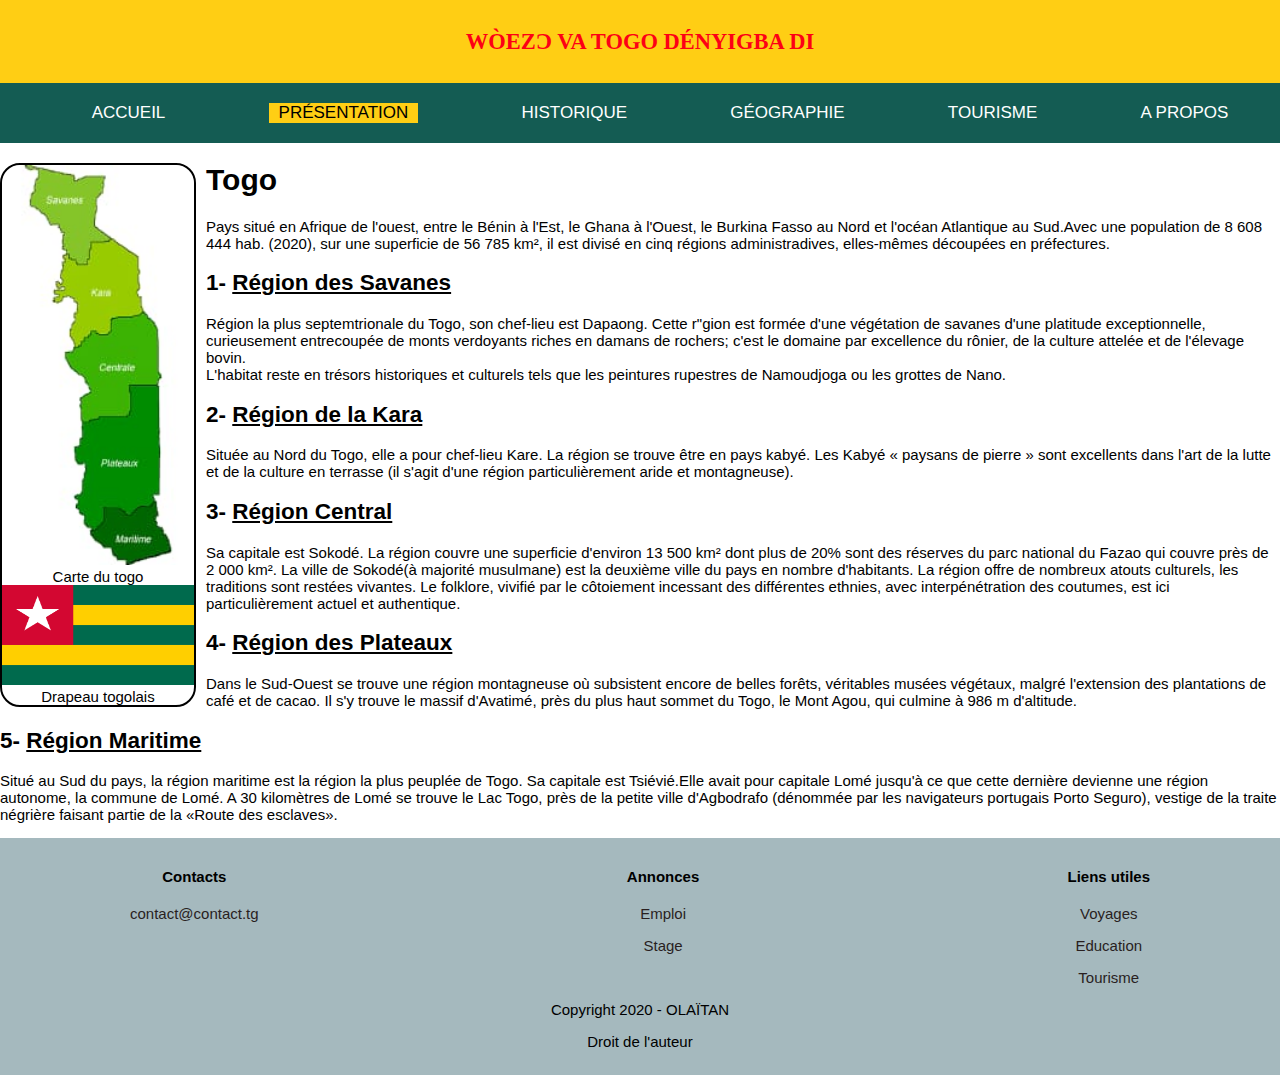
<file: presentation.html>
<!doctype html>
<html lang="fr">
<head>
    <meta charset="utf-8" />
    <title>Présentation du Togo</title>
    <link rel="shortcut icon" href="images/flag.ico" />
	<link rel="stylesheet" type="text/css" href="togo_index.css">
</head>
<body>

	<div id="contenu">
		<!--Partie header du site-->
        <div class="nav">
            <div class="titre">
                <h2>Wòezɔ va Togo dényigba di</h2>
            </div>
            <nav class="menu">
                <ul>
                    <li><a href="index.html">Accueil</a></li>
                    <li class="active"><a href="presentation.html">Présentation</a></li>
                    <li><a href="historique.html">Historique</a></li>
                    <li><a href="geographie.html">Géographie</a></li>
                    <li><a href="tourisme.html">Tourisme</a></li>
                    <li><a href="apropos.html">A propos</a></li>
                </ul>
            </nav>
        </div>
        <!--Fin de la partie header du site-->


		<section>
			<div class="img">
				<aside>
					<img src="images/togo.jpg" usemap="#zonesClic" class="togo" />
					<map name="zonesClic">
						<area shape="rect" coords="0,0,100,65" href="#savanes">
						<area shape="rect" coords="100,0,30,120" href="#kara">
						<area shape="rect" coords="120,0,30,200" href="#central">
						<area shape="rect" coords="200,0,30,270" href="#plateaux">
						<area shape="rect" coords="270,0,30,315" href="#maritime">
					</map>
						<figcaption>	Carte du togo	</figcaption>
					<img src="images/togo-flag.png" class="flag">
						<figcaption>	Drapeau togolais	</figcaption>
				</aside>
			</div>

			<div class="vide">

			</div>

			<div class="presentation">
				<p>
					<b><h1>Togo</h1></b>Pays situé en Afrique de l'ouest, entre le Bénin à l'Est, le Ghana à l'Ouest, le Burkina Fasso au Nord et l'océan Atlantique au Sud.Avec une population de 8 608 444 hab. (2020), sur une superficie de 56 785 km², il est divisé en cinq régions administradives, elles-mêmes découpées en préfectures.
				</p>
				<h2 id="savanes">1- <u>Région des Savanes</u></h2>
				<p>
					Région la plus septemtrionale du Togo, son chef-lieu est Dapaong. Cette r"gion est formée d'une végétation de savanes d'une platitude exceptionnelle, curieusement entrecoupée de monts verdoyants riches en damans de rochers; c'est le domaine par excellence du rônier, de la culture attelée et de l'élevage bovin.</br>L'habitat reste en trésors historiques et culturels tels que les peintures rupestres de Namoudjoga ou les grottes de Nano.
				</p>

				<h2 id="kara">2- <u>Région de la Kara</u></h2>
				<p>
					Située au Nord du Togo, elle a pour chef-lieu Kare. La région se trouve être en pays kabyé. Les Kabyé « paysans de pierre » sont excellents dans l'art de la lutte et de la culture en terrasse (il s'agit d'une région particulièrement aride et montagneuse).
				</p>
				
				<h2 id="central">3- <u>Région Central</u></h2>
				<p>
					Sa capitale est Sokodé. La région couvre une superficie d'environ 13 500 km² dont plus de 20% sont des réserves du parc national du Fazao qui couvre près de 2 000 km². La ville de Sokodé(à majorité musulmane) est la deuxième ville du pays en nombre d'habitants. La région offre de nombreux atouts culturels, les traditions sont restées vivantes. Le folklore, vivifié par le côtoiement incessant des différentes ethnies, avec interpénétration des coutumes, est ici particulièrement actuel et authentique.
				</p>

				<h2 id="plateaux">4- <u>Région des Plateaux</u></h2>
				<p>
					Dans le Sud-Ouest se trouve une région montagneuse où subsistent encore de belles forêts, véritables musées végétaux, malgré l'extension des plantations de café et de cacao. Il  s'y trouve le massif d'Avatimé, près du plus haut sommet du Togo, le Mont Agou, qui culmine à 986 m d'altitude.
				</p>

				<h2 id="maritime">5- <u>Région Maritime</u></h2>
				<p>
					Situé au Sud du pays, la région maritime est la région la plus peuplée de Togo. Sa capitale est Tsiévié.Elle avait pour capitale Lomé jusqu'à ce que cette dernière devienne une région autonome, la commune de Lomé.
					A 30 kilomètres de Lomé se trouve le Lac Togo, près de la petite ville d'Agbodrafo (dénommée par les navigateurs portugais Porto Seguro), vestige de la traite négrière faisant partie de la «Route des esclaves».
				</p>
			</div>
		</section>
		<!--Fin du contenu du site-->

        <!--Pied de la page-->
        <footer>
            <!--Liste des lien du footer-->
            <div class="lien">
                <div>
                    <h4>Contacts</h4>
                    <a href="#">    <p>contact@contact.tg</p>     </a>
                </div>
                <div>
                    <h4>Annonces</h4>
                    <a href="#">    <p>Emploi</p>    </a>
                    <a href="#">    <p>Stage</p>    </a>
                </div>
                <div>
                    <h4>Liens utiles</h4>
                    <a href="#">    <p>Voyages</h4>    </a>
                    <a href="#">    <p>Education</p>    </a>
                    <a href="#">    <p>Tourisme</p>    </a>
                </div>
            </div>
            <!--Partie copyright du footer-->
            <div class="copyright">
                <span>Copyright 2020 - OLAÏTAN</span>
                <p>Droit de l'auteur</p>
            </div>
        </footer>
        <!--Fin du pied de la page-->

	</div>


</body>
</html>
</file>
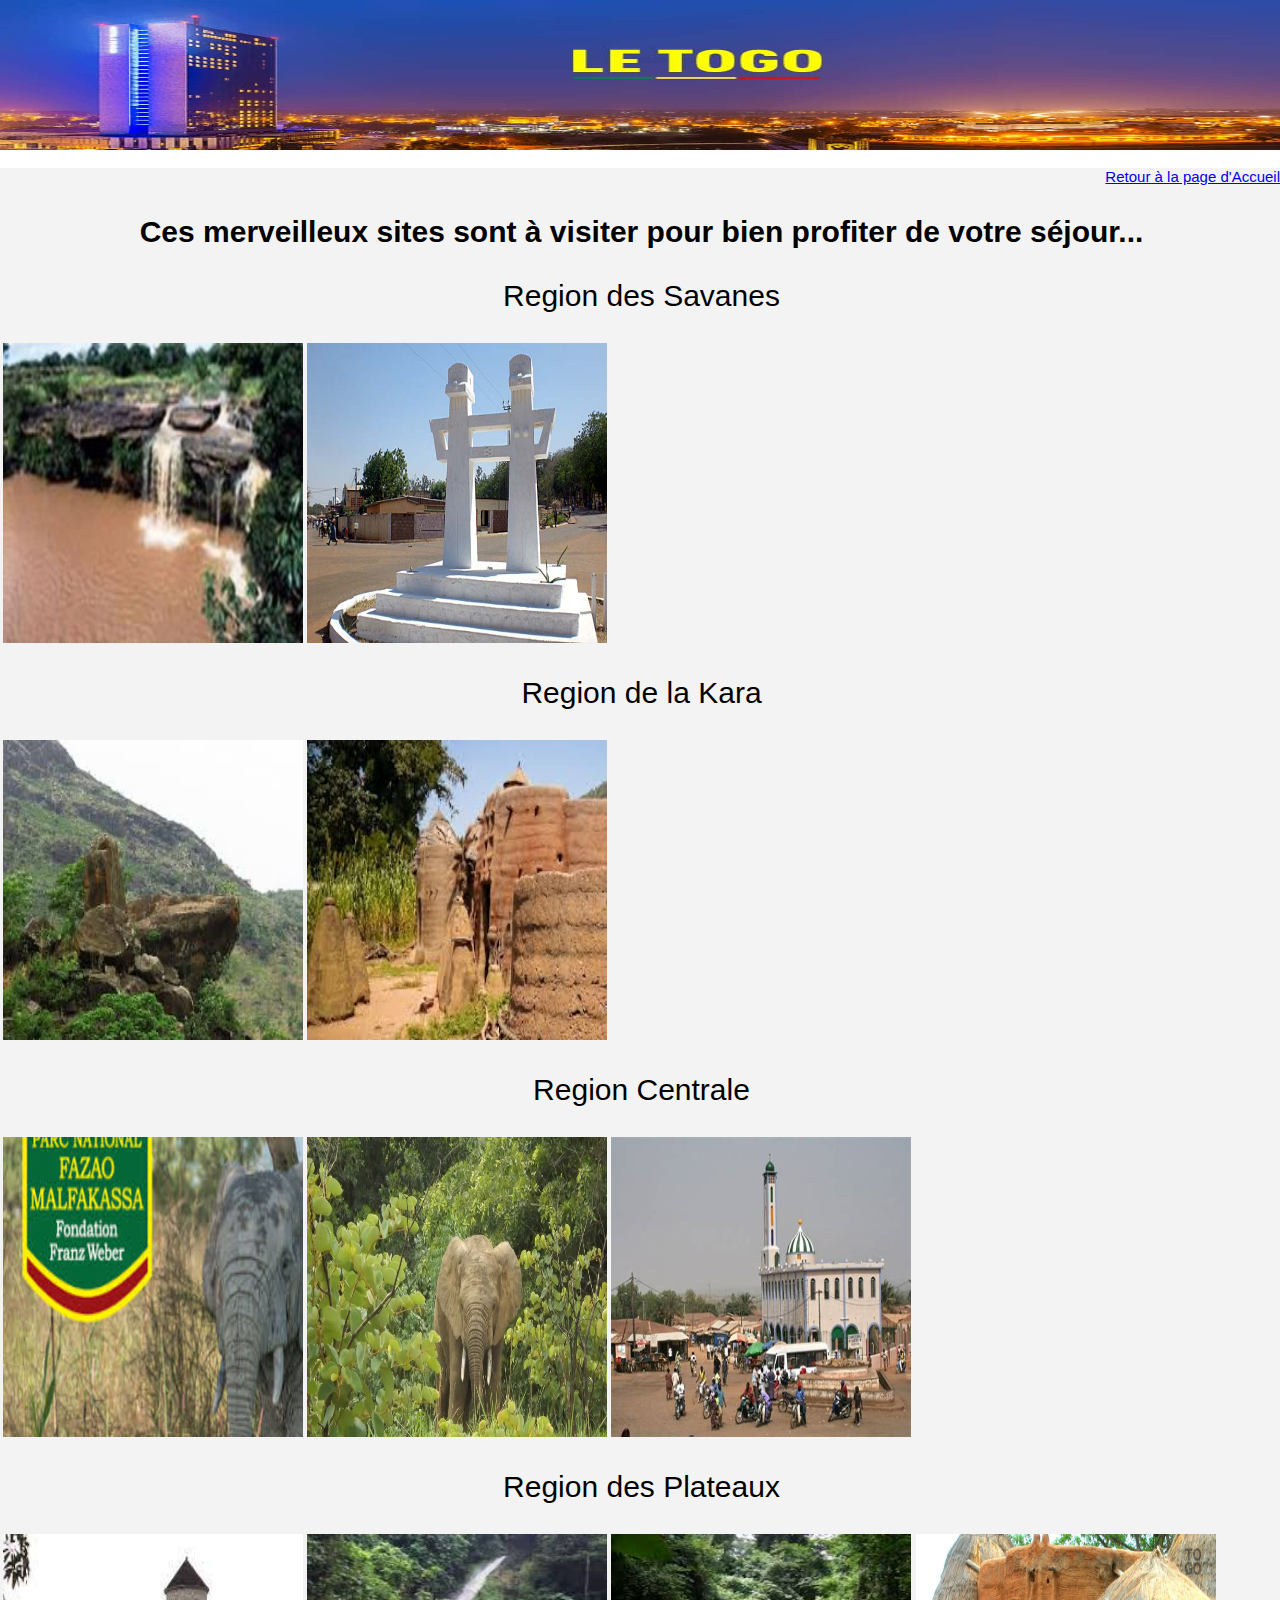
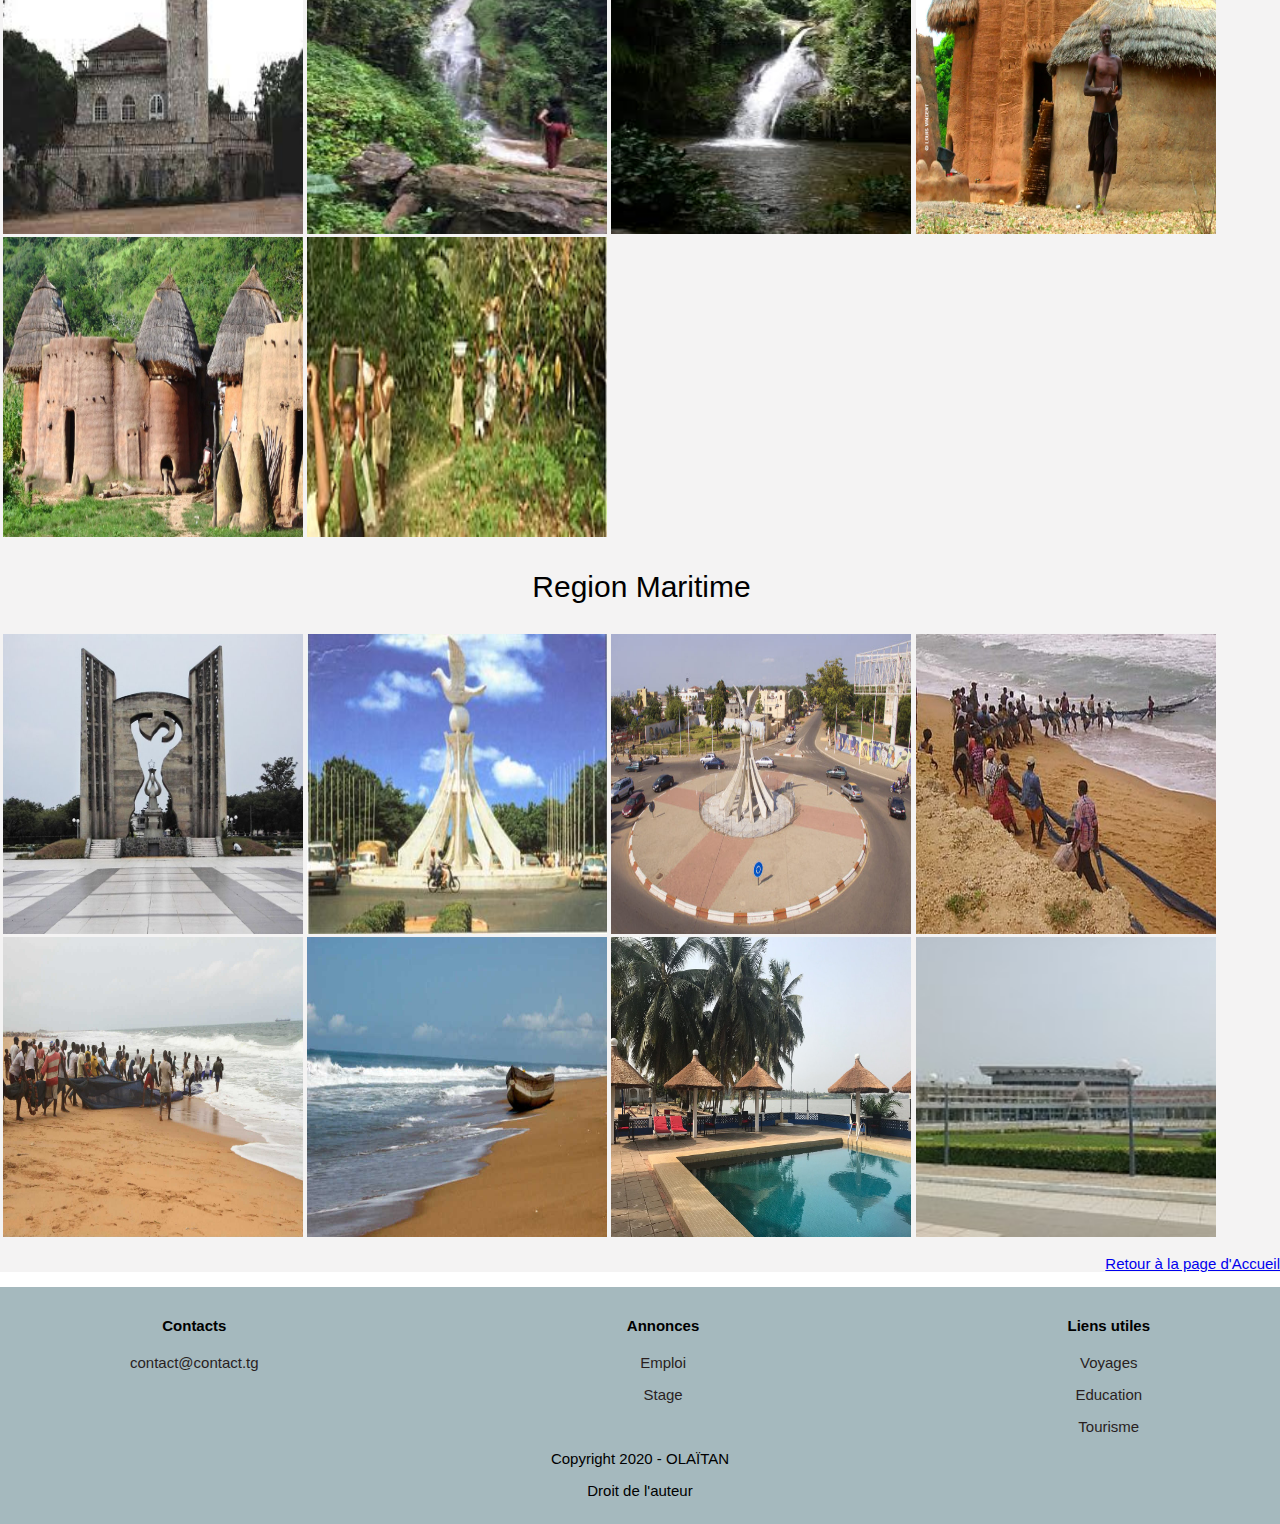
<file: tourisme.html>
<!doctype html>
<html lang="fr">

<head>
    <meta charset="utf-8" />
    <title>Tourisme-Togo</title>
    <link rel="shortcut icon" href="images/flag.ico" />
    <link rel="stylesheet" type="text/css" href="togo_index.css">
</head>


<body>

    <div id="contenu">
        <!--Partie header du site-->
            <div class="t_titre">
                <img src="images/2f.jpg" alt="2 fevrier"/>
            </div>
        <!--Fin de la partie header du site-->

        <!--Contenu de la page-->
        <div class="t_contenu-page">
            <p align="right"><a href="index.html">Retour à la page d'Accueil</a></p>
            <p class="p">
                <b>Ces merveilleux sites sont à visiter pour bien profiter de votre séjour...</b>
            </p>
			<div class="t_images">
				<p> Region des Savanes</p>
				<img src="images/s_fosse-doung.jpg" title="Fosse Doung" alt="Fosse Doung">
				<img src="images/s_monument.jpeg" title="Monument" alt="Monument">
			</div>
			<div class="t_images">
				<p> Region de la Kara</p>
                <img src="images/k_mont.jpeg" title="Montagne" alt="Montagne">
                <img src="images/k_tamberma.jpeg" title="Tata Tamberma">				
			</div>

			<div class="t_images">
				<p> Region Centrale</p>
                <img src="images/c_parc.jpeg" title="parc" alt="parc">
                <img src="images/c_parcNat.jpeg" title="parc" alt="parc">
                <img src="images/c_sokodeVille.jpeg" title="Ville de Sokodé" alt="Ville de Sokodé">
			</div>

			<div class="t_images">
				<p> Region des Plateaux</p>
				<img src="images/p_chateau-vial.jpeg" title="Château Vial de Kouma-Konda" alt="Château Vial">
				<img src="images/p_kpime.jpeg" title="Cascade de Kpimé" alt="Cascade de Kpimé">
				<img src="images/p_wome.jpeg" title="Cascade de Womé" alt="Cascade de Womé">
                <img src="images/village1.jpg" title="village" alt="village"/>
                <img src="images/village2.jpg" title="village" alt="village"/>
                <img src="images/220px-The_water_fetchers.jpg" title="retour après recupération d'eau" alt="retour après recupération d'eau">
			</div>

			<div class="t_images">
				<p> Region Maritime</p>
				<img src="images/m_independance.jpg" title="place de l'indépendance" alt="place de l'indépendance">
				<img src="images/m_colombe-de-la-paix.jpeg" alt="la colombe de la paix" title="la colombe de la paix"" />
                <img src="images/m_colombe-de-la-paix1.jpg" alt="la colombe de la paix" title="la colombe de la paix""/>
                <img src="images/m_plage.jpg" alt="la plage" title="la plage" />
                <img src="images/m_plage1.jpg" alt="la plage" title="la plage" />
                <img src="images/m_plage2.jpg" alt="la plage" title="la plage" />
                <img src="images/m_lac.jpg" title="Hotêl le lac">
                <img src="images/m_palais-des-congres.jpg" title="Le palais des congrès de Lomé" alt="Le palais des congrès de Lomé">
			</div>

            <p align="right"><a href="index.html">Retour à la page d'Accueil</a></p>
        </div>

        <!--Fin du contenu du site-->


        <!--Pied de la page-->
        <footer>
            <!--Liste des lien du footer-->
            <div class="lien">
                <div>
                    <h4>Contacts</h4>
                    <a href="#">    <p>contact@contact.tg</p>     </a>
                </div>
                <div>
                    <h4>Annonces</h4>
                    <a href="#">    <p>Emploi</p>    </a>
                    <a href="#">    <p>Stage</p>    </a>
                </div>
                <div>
                    <h4>Liens utiles</h4>
                    <a href="#">    <p>Voyages</h4>    </a>
                    <a href="#">    <p>Education</p>    </a>
                    <a href="#">    <p>Tourisme</p>    </a>
                </div>
            </div>
            <!--Partie copyright du footer-->
            <div class="copyright">
                <span>Copyright 2020 - OLAÏTAN</span>
                <p>Droit de l'auteur</p>
            </div>
        </footer>
        <!--Fin du pied de la page-->

    </div>

</body>

</html>
</file>
<file: togo_index.css>
#icon{
    border-radius: 1000%;
    margin: 300%;
}

/*Style du header du site*/
body {
    width: 100%;
    font-family: 'Franklin Gothic Medium', 'Arial Narrow', Arial, sans-serif;
    font-size: 15px;
    margin: 0;
    padding: 0;
}
.nav {
    width: 100%;
    background-color: #145c53;
}
.titre {
    background-color: #ffce14;
    text-align: center;
    color: rgb(253, 0, 21);
    font-family: 'Franklin Gothic Medium';
    text-transform: uppercase;
    padding: 10px 0;
}
.menu {
    text-transform: uppercase;
    padding: 5px 0;
}
.menu ul {
    display: flex;
    justify-content: space-around;
}
.menu ul li {
    list-style-type: none;
}
.menu ul li>a {
    text-decoration: none;
    color: white;
    font-size: 17px;
}
.menu ul li>a:hover {
    color: rgb(253, 0, 21);
}









/*Ici c'est le style de la page d'accueil*/
/*Style de la barre d'info*/

.info {
    margin: 10px;
    border: 2px solid black;
    display: grid;
    grid-template-columns: auto auto;
}

.info>div:first-child {
    padding: 10px;
    font-size: 18px;
    background-color: red;
    color: white;
    border-right: 2px solid rgb(0, 0, 0);
}

.info>div:nth-child(2) {
    padding: 10px 0;
    font-size: 18px;
}



/*style de la disposition des article*/

.grand-titre {
    width: 100%;
    background-color: #145c53;
    color: white;
    font-size: 15px;
    padding: 3px 10px 1px 20px;
}

.liste-article {
    margin: 10px 0;
}

.liste-article>article {
    padding: 5px 15px;
    box-shadow: 3px 1px 10px silver;
    border-left: 5px solid silver;
    margin-bottom: 20px;
    display: grid;
    grid-template-columns: 200px auto;
    grid-gap: 10px;
}

.image-article img {
    width: 100%;
}

.liste-article>article>div:nth-child(2) {
    padding: 0 10px;
}







/* Page presentation */
section aside{
    float: left;
    width: 15%;
    border: 2px solid black;
    border-radius: 20px;
    margin-right: 5px;
}
.vide{
    float: left;
    width: 5px;
    height: 550px;
}
.togo{
    height: 400px;
    width: 100%;
    border-radius: 20px;
}
.flag{
    height: 100px;
    width: 100%
}
figcaption{
    text-align: center;
}





/* A propos*/
.lien_propos div a{
    align-content: center;
    color: white;
    text-decoration-line: none;
}
.contenu, .foot_propos{
    margin-left: 200px;
    margin-top: 50px;
}
#apropos{
    background-image: url('images/fond.png'); 
    font-size: 1.5em; 
}
.lien_propos{
    display: flex;
    justify-content: space-between;
}
.lien_propos div{
    width: 25%;
}
.foot_propos{
    margin-left: 35%;
    position: fixed;
    padding-bottom: 0px;
}


#icon{
    border-radius: 1000%;
    height: 200px;
    margin: 200px;
}




/*Style de la page Géographie*/
#bloc{
    overflow: hidden;
}
.lisiere{
    float: left;
    height: 129em;
    width: 15%;
    background-color: #F4F3F3;
}
.geo{
    float: left;
    width: 84%;
    padding-left: 6px;
    border-left: solid 2px #82c8fe;
    background-image: url("images/fond_grey.png");
}
.geotg{
    float: right;
    width: 26%;
    border: solid 0.1em;
    background-color: #F4F3F3;
    line-height: 1.5em;
    margin-right: 0px;
    align-content: center;
}
    .entete{
    background-color:#E1E1E1;
    color:black;
    text-align:center;
    height: 10px;
    }
    .togo_geo img{
    width: 100%;
    }
    th{
    text-align: left;
    }


/*Historique*/
.contenu-pageh {
    padding: 5px 70px;
    background-image: url('images/logo.jpg');
    background-repeat: no-repeat;
    background-position: center;
    background-size: 50%;
}


/*Tourisme*/
.t_contenu-page{
    margin-top: 0px;
    padding-left: 3px;
    background-color: #F4F3F3;
}
.p{
    text-align: center;
    font-size: 2em;
}
.t_titre img{
    width: 100%;
    height: 150px;
    padding: 0px 0px;
}
.t_images img{
    width: 300px;
    height: 300px;
}
.t_images p{
    font-size: 2em;
    text-align: center;
}






/*Style du footer */
footer {
    background-color: #a5b9be;
    padding: 10px 130px;
    text-align: center;
}

.lien {
    display: flex;
    justify-content: space-between;
}
.lien>div a {
    text-decoration: none;
    color: rgb(41, 31, 31);
}
.lien>div a:hover {
    color: rgb(253, 0, 21);
}



/*Ici c'est le style commun des pages du site*/

.active{
    border: transparent 2px;
    padding-right: 10px;
    padding-left: 10px;
    background-color: #ffce14;
}
.menu ul .active > a{
    color: #000000;
}
 ul li {
    list-style-type: none;
}
</file>
